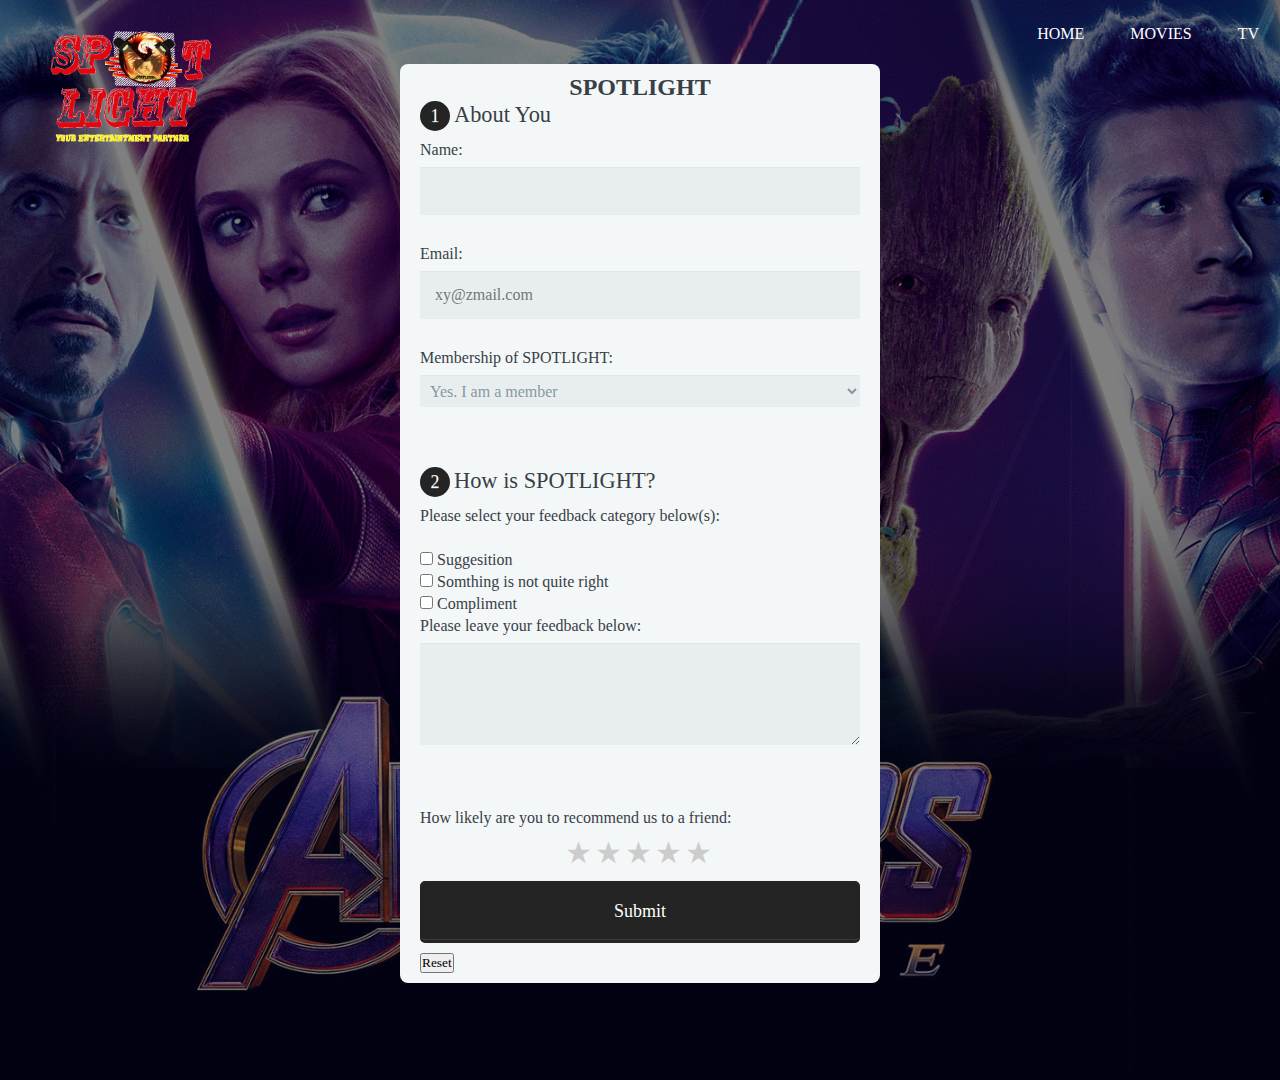
<file: form.html>
<!DOCTYPE html>
<html> 
<head>
	<title>Rate Us</title>
	<link rel="stylesheet" type="text/css" href="css/style.css">
	<meta charset="UTF-8">
</head>	
	<header>
		<div class="main">
			<div class="logo">
				<img src="spotlight-512.gif">
			</div>
		</div>	
			<ul>
				<li><a href="index.html">HOME</a></li>
				<li><a href="thumb1.html">MOVIES</a></li>
				<li><a href="thumb2.html">TV</a></li>
			</ul>
		</div>
	<header>	

<style>
*, *:before, *:after {
  -moz-box-sizing: border-box;
  -webkit-box-sizing: border-box;
  box-sizing: border-box;
}

body {
  font-family: 'Nunito', sans-serif;
  color: #384047;
}

form {
  max-width: 300px;
  margin: 10px auto;
  padding: 10px 20px;
  background: #f4f7f8;
  border-radius: 8px;
}

h1 {
  margin: 0 0 30px 0;
  text-align: center;
}

input[type="text"],

input[type="email"],

textarea,
select {
  background: rgba(255,255,255,0.1);
  border: none;
  font-size: 16px;
  height: auto;
  margin: 0;
  outline: 0;
  padding: 15px;
  width: 100%;
  background-color: #e8eeef;
  color: #8a97a0;
  box-shadow: 0 1px 0 rgba(0,0,0,0.03) inset;
  margin-bottom: 30px;
}

input[type="radio"],
input[type="checkbox"] {
  margin: 0 4px 8px 0;
}

select {
  padding: 6px;
  height: 32px;
  border-radius: 2px;
}

button {
  padding: 19px 39px 18px 39px;
  color: #FFF;
  background-color: #242424;
  font-size: 18px;
  text-align: center;
  font-style: normal;
  border-radius: 5px;
  width: 100%;
  border: 1px solid #242424;
  border-width: 1px 1px 3px;
  box-shadow: 0 -1px 0 rgba(255,255,255,0.1) inset;
  margin-bottom: 10px;
}

fieldset {
  margin-bottom: 30px;
  border: none;
}

legend {
  font-size: 1.4em;
  margin-bottom: 10px;
}

label {
  display: block;
  margin-bottom: 8px;
}

label.light {
  font-weight: 300;
  display: inline;
}

.number {
  background-color: #242424;
  color: #fff;
  height: 30px;
  width: 30px;
  display: inline-block;
  font-size: 0.8em;
  margin-right: 4px;
  line-height: 30px;
  text-align: center;
  text-shadow: 0 1px 0 rgba(255,255,255,0.2);
  border-radius: 100%;
}

@media screen and (min-width: 480px) {

  form {
    max-width: 480px;
  }

}

*{
    margin: 0;
    padding: 0;
}
.rate {
    float: left;
    height: 46px;
    padding: 0 145px;
}
.rate:not(:checked) > input {
    position:absolute;
    top:-9999px;
}
.rate:not(:checked) > label {
    float:right;
    width:1em;
    overflow:hidden;
    white-space:nowrap;
    cursor:pointer;
    font-size:30px;
    color:#ccc;
}
.rate:not(:checked) > label:before {
    content: '★ ';
}
.rate > input:checked ~ label {
    color: #ffc700;    
}
.rate:not(:checked) > label:hover,
.rate:not(:checked) > label:hover ~ label {
    color: #deb217;  
}
.rate > input:checked + label:hover,
.rate > input:checked + label:hover ~ label,
.rate > input:checked ~ label:hover,
.rate > input:checked ~ label:hover ~ label,
.rate > label:hover ~ input:checked ~ label {
    color: #c59b08;
}



</style>
    <body background="How-To-Train-Your-Dragon-3-The-Hidden-World-4K-wallpaper-3840x2160.gif">
	<body>
</br>	
</br>
</br>	
		<form action="Tut" method="post">
		<div class="main">

		<h2><center>SPOTLIGHT</center></h2>

        <fieldset>
          <legend><span class="number">1</span>About You</legend>
          <label for="name">Name:</label>
          <input type="text" id="name" name="user_name" required>
          
          <label for="mail">Email:</label>
          <input type="email" id="mail" name="user_email" placeholder="xy@zmail.com" required>
           
		  <label for="course">Membership of SPOTLIGHT:</label>
			<select id="course" name="user_course">
            <option value="frontend_developer">Yes. I am a member</option>
            <option value="php_developor">No. I am not a member</option>	
			</select>
		
        </fieldset>
        <fieldset>
          <legend><span class="number">2</span>How is SPOTLIGHT?</legend>
		  		<label for="Interest(s)">Please select your feedback category below(s):</label><br/>
				<input type="checkbox" name="int" >Suggesition<br/>
				<input type="checkbox" name="int" >Somthing is not quite right<br/>
				<input type="checkbox" name="int" >Compliment

		<label for="com">Please leave your feedback below:</label>
		<textarea rows="4" cols="5">
		</textarea>
        </fieldset>

	<label for="com">How likely are you to recommend us to a friend:</label> 
	
	<div class="rate" >
    <input type="radio" id="star5" name="rate" value="5" />
    <label for="star5" title="text">5 stars</label>
    <input type="radio" id="star4" name="rate" value="4" />
    <label for="star4" title="text">4 stars</label>
    <input type="radio" id="star3" name="rate" value="3" />
    <label for="star3" title="text">3 stars</label>
    <input type="radio" id="star2" name="rate" value="2" />
    <label for="star2" title="text">2 stars</label>
    <input type="radio" id="star1" name="rate" value="1" />
    <label for="star1" title="text">1 star</label>
	
    </div>
  
		<button type="submit" form="form1" value="Submit">Submit</button>
		<input type="reset" value="Reset">
      </form>    			
    </body>
</html>
</file>
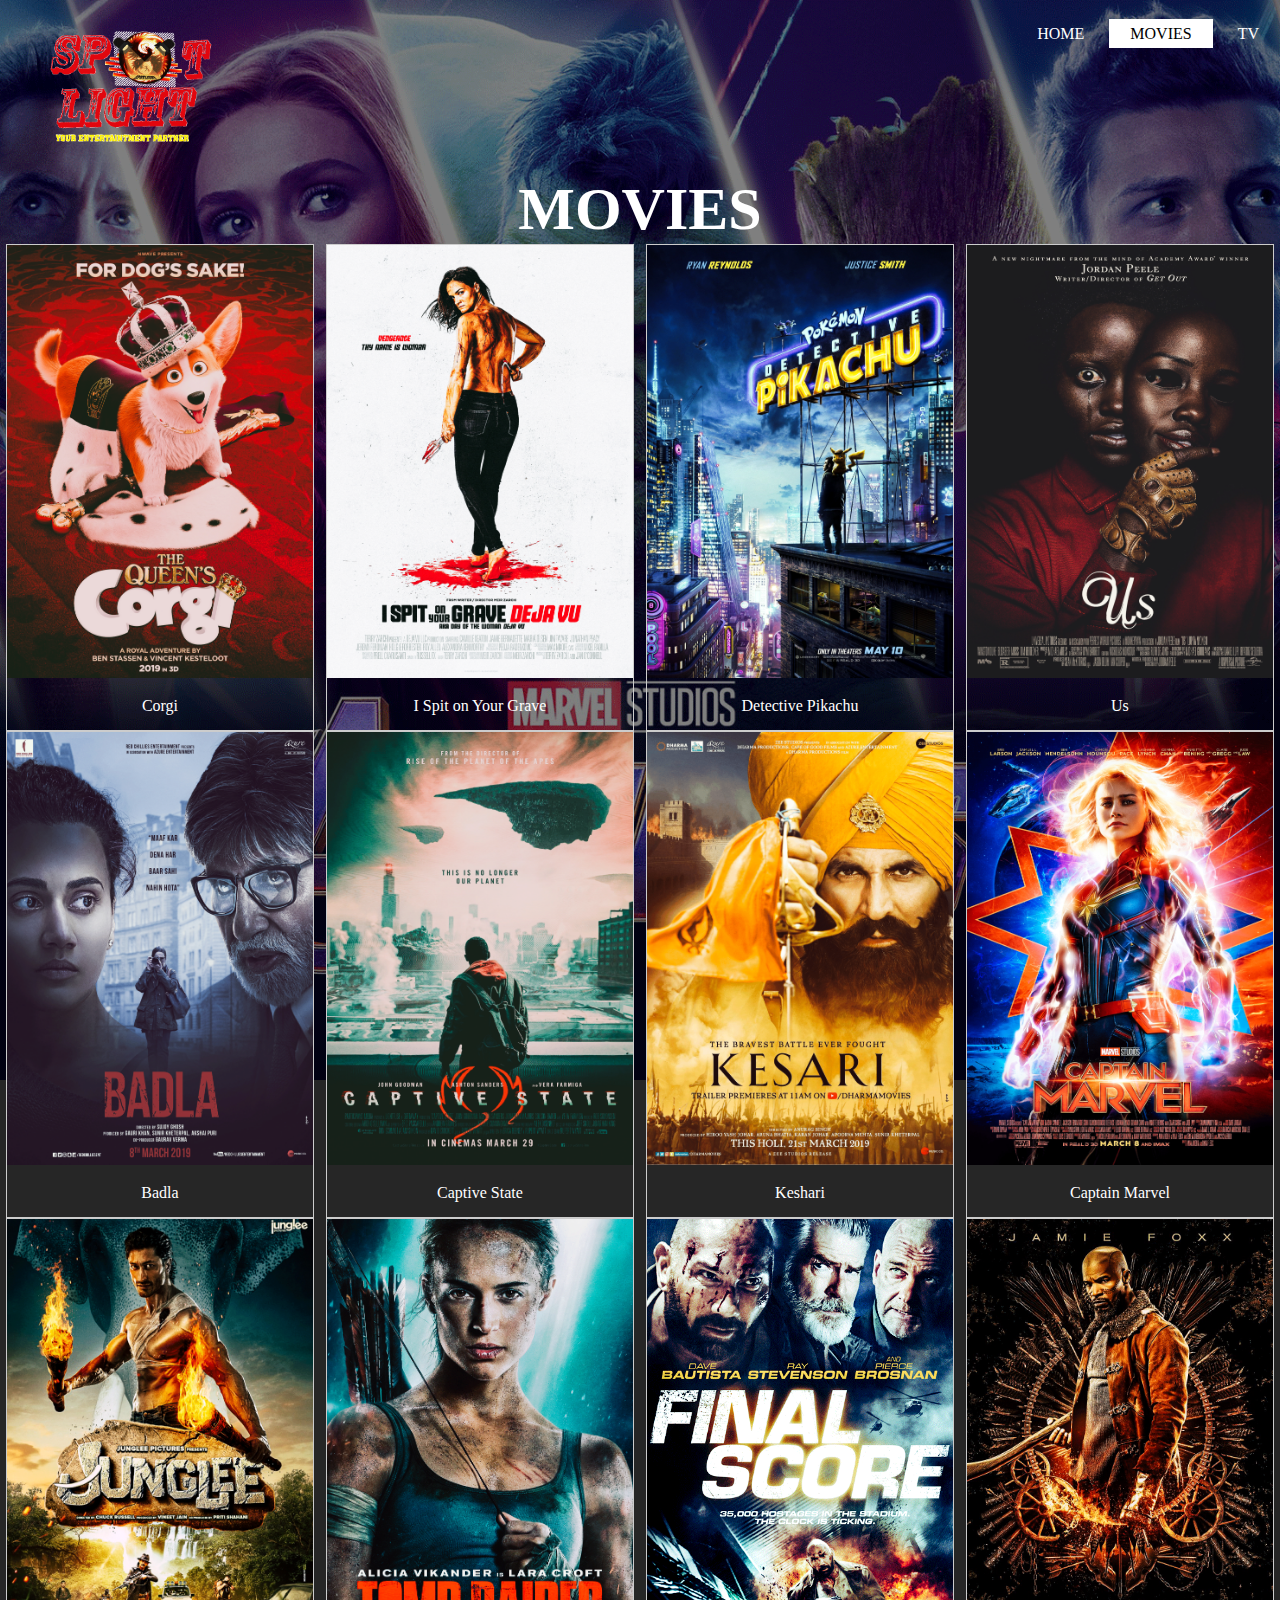
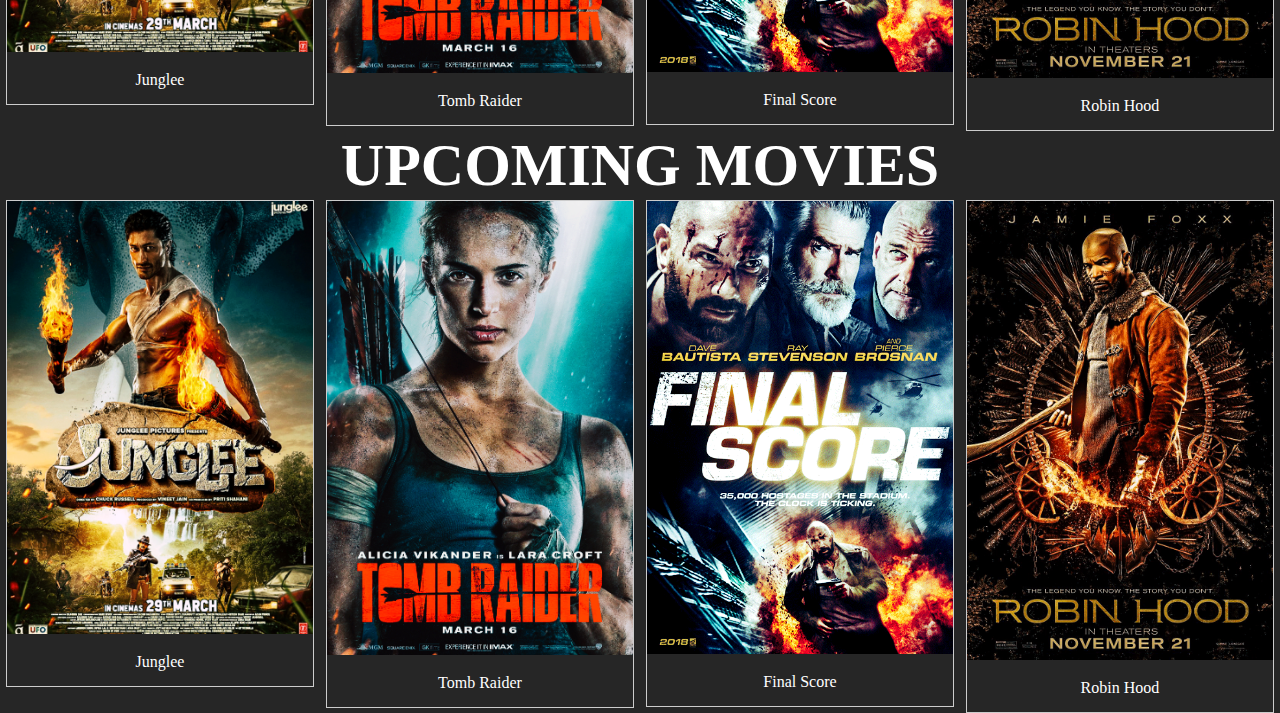
<file: thumb1.html>
<!DOCTYPE html>
<html>
<head>
	<title>MOVIES</title>
	<link rel="stylesheet" type="text/css" href="css/style.css">
	<meta charset="UTF-8">
</head>

<body>
	<header>
		<div class="main">
			<div class="logo">
				<img src="spotlight-512.gif">
			</div>
		</div>	
			<ul>
				<li><a href="index.html">HOME</a></li>
				<li  class="active"><a href="thumb1.html">MOVIES</a></li>
				<li><a href="thumb2.html">TV</a></li>
			</ul>
		</div>
<style>
div.gallery {
  border: 1px solid #ccc;
}

div.gallery:hover {
  border: 1px solid #777;
}

div.gallery img {
  width: 100%;
  height: auto;
}

div.desc {
  padding: 15px;
  text-align: center;
  color:#fff;
}

* {
  box-sizing: border-box;
}

.responsive {
  padding: 0 6px;
  float: left;
  width: 24.99999%;
}

@media only screen and (max-width: 700px) {
  .responsive {
    width: 49.99999%;
    margin: 6px 0;
  }
}

@media only screen and (max-width: 500px) {
  .responsive {
    width: 100%;
  }
}

.clearfix:after {
  content: "";
  display: table;
  clear: both;
}
</style>
</head>
<body>
</br>
</br>
</br>
</br>
</br>
</br>
<div class="clearfix"></div>
<center><h3>MOVIES</h3></center>
<div class="responsive">
  <div class="gallery">
    <a target="_blank" href="MV5BZmQzNzZkZmEtYzhjMS00Y2RjLWE3MmYtZmU2MjlkMDU2ODRhXkEyXkFqcGdeQXVyMjQ3NzUxOTM@.gif">
      <img src="MV5BZmQzNzZkZmEtYzhjMS00Y2RjLWE3MmYtZmU2MjlkMDU2ODRhXkEyXkFqcGdeQXVyMjQ3NzUxOTM@.gif" alt="Mountains" width="600" height="400">
    </a>
    <div class="desc">Corgi</div>
  </div>
</div>

<div class="responsive">
  <div class="gallery">
    <a target="_blank" href="MV5BZDg3MDE5ZGMtYjVkZi00MTJhLThkZDUtNjM0NWNlOWU3NTUzXkEyXkFqcGdeQXVyMTA2MDcyNjE@.gif">
      <img src="MV5BZDg3MDE5ZGMtYjVkZi00MTJhLThkZDUtNjM0NWNlOWU3NTUzXkEyXkFqcGdeQXVyMTA2MDcyNjE@.gif" alt="Mountains" width="600" height="400">
    </a>
    <div class="desc">I Spit on Your Grave</div>
  </div>
</div>

<div class="responsive">
  <div class="gallery">
    <a target="_blank" href="MV5BNDU4Mzc3NzE5NV5BMl5BanBnXkFtZTgwMzE1NzI1NzM@.gif">
      <img src="MV5BNDU4Mzc3NzE5NV5BMl5BanBnXkFtZTgwMzE1NzI1NzM@.gif" alt="Mountains" width="600" height="400">
    </a>
    <div class="desc">Detective Pikachu</div>
  </div>
</div>

<div class="responsive">
  <div class="gallery">
    <a target="_blank" href="MV5BZTliNWJhM2YtNDc1MC00YTk1LWE2MGYtZmE4M2Y5ODdlNzQzXkEyXkFqcGdeQXVyMzY0MTE3NzU@.gif">
      <img src="MV5BZTliNWJhM2YtNDc1MC00YTk1LWE2MGYtZmE4M2Y5ODdlNzQzXkEyXkFqcGdeQXVyMzY0MTE3NzU@.gif" alt="Mountains" width="600" height="400">
    </a>
    <div class="desc">Us</div>
  </div>
</div>

<div class="responsive">
  <div class="gallery">
    <a target="_blank" href="MV5BYjZiMzIzYTctNDViZi00OWNmLWFmN2YtMmI2OWJiZWViMmY3XkEyXkFqcGdeQXVyNTYwMzA0MTM@.gif">
      <img src="MV5BYjZiMzIzYTctNDViZi00OWNmLWFmN2YtMmI2OWJiZWViMmY3XkEyXkFqcGdeQXVyNTYwMzA0MTM@.gif" alt="Mountains" width="600" height="400">
    </a>
    <div class="desc">Badla</div>
  </div>
</div>

<div class="responsive">
  <div class="gallery">
    <a target="_blank" href="e6f1aabe1a890bcecce652f9bf89a37e.gif">
      <img src="e6f1aabe1a890bcecce652f9bf89a37e.gif" alt="Mountains" width="600" height="400">
    </a>
    <div class="desc">Captive State</div>
  </div>
</div>

<div class="responsive">
  <div class="gallery">
    <a target="_blank" href="MV5BN2VlY2E2ZGMtNjRiMy00OWUwLWJmZmItYzIwNjcyODE2MDliXkEyXkFqcGdeQXVyNjE1OTQ0NjA@.gif">
      <img src="MV5BN2VlY2E2ZGMtNjRiMy00OWUwLWJmZmItYzIwNjcyODE2MDliXkEyXkFqcGdeQXVyNjE1OTQ0NjA@.gif" alt="Mountains" width="600" height="400">
    </a>
    <div class="desc">Keshari</div>
  </div>
</div>

<div class="responsive">
  <div class="gallery">
    <a target="_blank" href="MV5BMTE0YWFmOTMtYTU2ZS00ZTIxLWE3OTEtYTNiYzBkZjViZThiXkEyXkFqcGdeQXVyODMzMzQ4OTI@.gif">
      <img src="MV5BMTE0YWFmOTMtYTU2ZS00ZTIxLWE3OTEtYTNiYzBkZjViZThiXkEyXkFqcGdeQXVyODMzMzQ4OTI@.gif" alt="Mountains" width="600" height="400">
    </a>
    <div class="desc">Captain Marvel</div>
  </div>
</div>

<div class="responsive">
  <div class="gallery">
    <a target="_blank" href="vidyut.gif">
      <img src="vidyut.gif" alt="Mountains" width="600" height="400">
    </a>
    <div class="desc">Junglee</div>
  </div>
</div>

<div class="responsive">
  <div class="gallery">
    <a target="_blank" href="tomb-raider-poster-alicia-vikander.gif">
      <img src="tomb-raider-poster-alicia-vikander.gif" alt="Mountains" width="600" height="400">
    </a>
    <div class="desc">Tomb Raider</div>
  </div>
</div>

<div class="responsive">
  <div class="gallery">
    <a target="_blank" href="final-score-4.gif">
      <img src="final-score-4.gif" alt="Mountains" width="600" height="400">
    </a>
    <div class="desc">Final Score</div>
  </div>
</div>

<div class="responsive">
  <div class="gallery">
    <a target="_blank" href="2a8498da4c5bd0a2cb7eb466857ed983.gif">
      <img src="2a8498da4c5bd0a2cb7eb466857ed983.gif" alt="Mountains" width="600" height="400">
    </a>
    <div class="desc">Robin Hood</div>
  </div>
</div>

<center><h3>UPCOMING MOVIES</h3></center>
<div class="responsive">
  <div class="gallery">
    <a target="_blank" href="vidyut.gif">
      <img src="vidyut.gif" alt="Mountains" width="600" height="400">
    </a>
    <div class="desc">Junglee</div>
  </div>
</div>

<div class="responsive">
  <div class="gallery">
    <a target="_blank" href="tomb-raider-poster-alicia-vikander.gif">
      <img src="tomb-raider-poster-alicia-vikander.gif" alt="Mountains" width="600" height="400">
    </a>
    <div class="desc">Tomb Raider</div>
  </div>
</div>

<div class="responsive">
  <div class="gallery">
    <a target="_blank" href="final-score-4.gif">
      <img src="final-score-4.gif" alt="Mountains" width="600" height="400">
    </a>
    <div class="desc">Final Score</div>
  </div>
</div>

<div class="responsive">
  <div class="gallery">
    <a target="_blank" href="2a8498da4c5bd0a2cb7eb466857ed983.gif">
      <img src="2a8498da4c5bd0a2cb7eb466857ed983.gif" alt="Mountains" width="600" height="400">
    </a>
    <div class="desc">Robin Hood</div>
  </div>
</div>
</body>
</html>
</file>
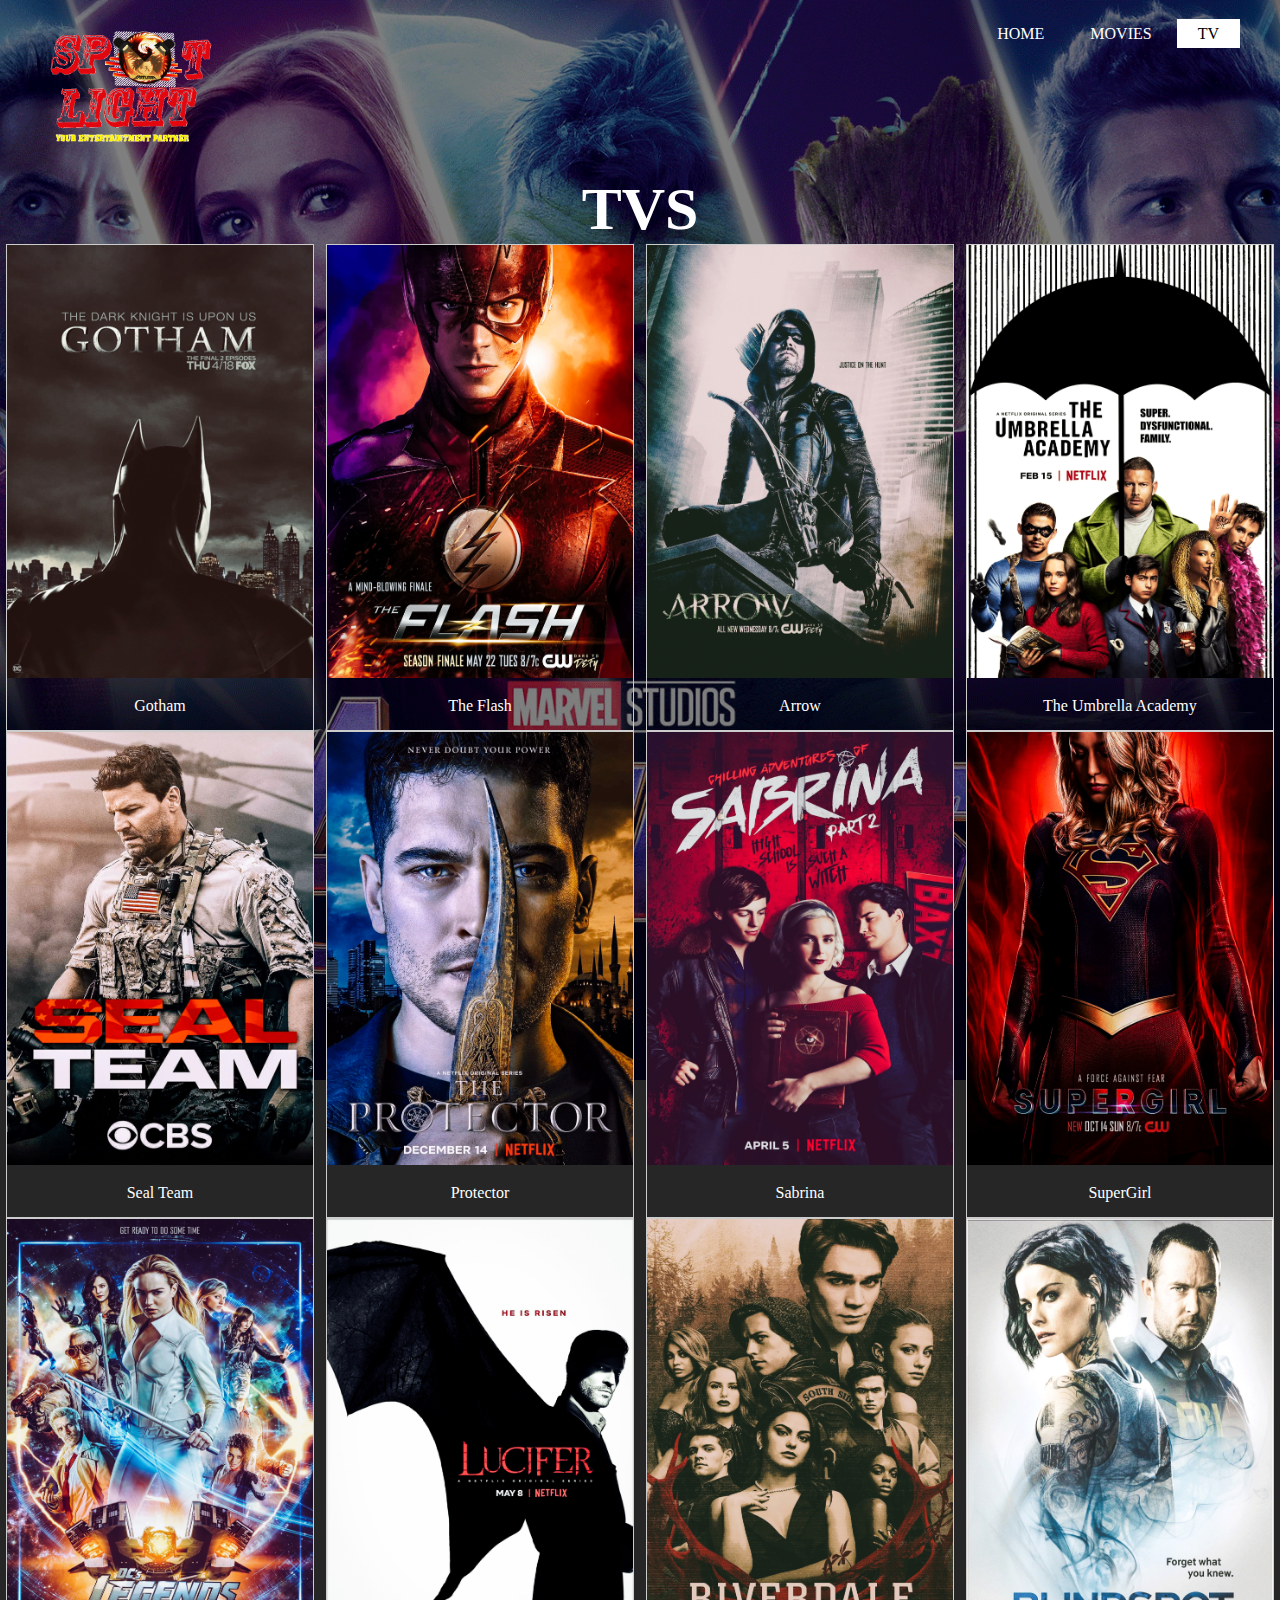
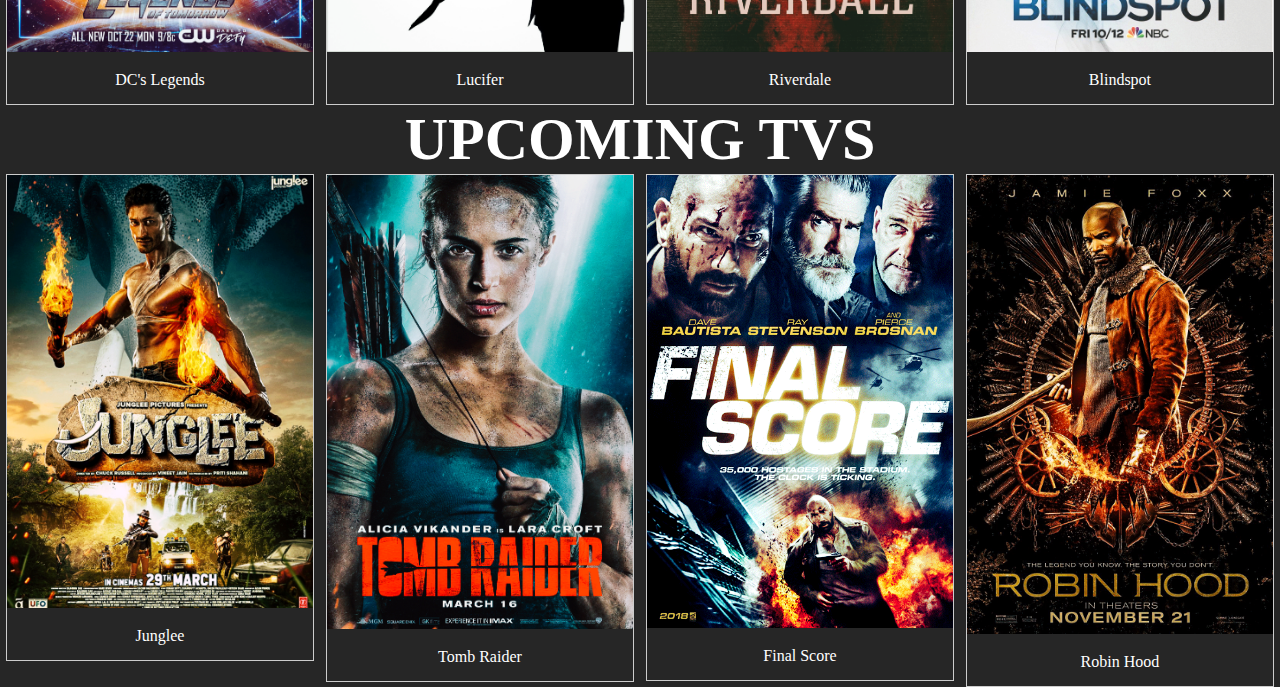
<file: thumb2.html>
<!DOCTYPE html>
<html>
<head>
	<title>TV</title>
	<link rel="stylesheet" type="text/css" href="css/style.css">
	<meta charset="UTF-8">
</head>

<body>
	<header>
		<div class="main">
			<div class="logo">
				<img src="spotlight-512.gif">
				</div>
			
			<ul>
				<li><a href="index.html">HOME</a></li>
				<li><a href="thumb1.html">MOVIES</a></li>
				<li  class="active"><a href="thumb2.html">TV</a></li>
			</ul>
		</div>
<style>
div.gallery {
  border: 1px solid #ccc;
}

div.gallery:hover {
  border: 1px solid #777;
}

div.gallery img {
  width: 100%;
  height: auto;
}

div.desc {
  padding: 15px;
  text-align: center;
  color:#fff;
}

* {
  box-sizing: border-box;
}

.responsive {
  padding: 0 6px;
  float: left;
  width: 24.99999%;
}

@media only screen and (max-width: 700px) {
  .responsive {
    width: 49.99999%;
    margin: 6px 0;
  }
}

@media only screen and (max-width: 500px) {
  .responsive {
    width: 100%;
  }
}

.clearfix:after {
  content: "";
  display: table;
  clear: both;
}
</style>
</head>
<body>
</br>
</br>
</br>
</br>
</br>
</br>
<div class="clearfix"></div>
<center><h3>TVS</h3></center>
<div class="responsive">
  <div class="gallery">
    <a target="_blank" href="59253040_2418954031451156_7371425298945933312_o.gif">
      <img src="59253040_2418954031451156_7371425298945933312_o.gif" alt="Mountains" width="600" height="400">
    </a>
    <div class="desc">Gotham</div>
  </div>
</div>

<div class="responsive">
  <div class="gallery">
    <a target="_blank" href="60356321_2439606789385880_5760865129050669056_o_.gif">
      <img src="60356321_2439606789385880_5760865129050669056_o.gif" alt="Mountains" width="600" height="400">
    </a>
    <div class="desc">The Flash</div>
  </div>
</div>

<div class="responsive">
  <div class="gallery">
    <a target="_blank" href="60493725_2439605879385971_5244445837701939200_o.gif">
      <img src="60493725_2439605879385971_5244445837701939200_o.gif" alt="Mountains" width="600" height="400">
    </a>
    <div class="desc">Arrow</div>
  </div>
</div>

<div class="responsive">
  <div class="gallery">
    <a target="_blank" href="61339557_2455432627803296_5495717595069808640_o.gif">
      <img src="61339557_2455432627803296_5495717595069808640_o.gif" alt="Mountains" width="600" height="400">
    </a>
    <div class="desc">The Umbrella Academy</div>
  </div>
</div>

<div class="responsive">
  <div class="gallery">
    <a target="_blank" href="61286794_2451886958157863_6104701132523700224_o_.gif">
      <img src="61286794_2451886958157863_6104701132523700224_o.gif" alt="Mountains" width="600" height="400">
    </a>
    <div class="desc">Seal Team</div>
  </div>
</div>

<div class="responsive">
  <div class="gallery">
    <a target="_blank" href="60066203_2433456306667595_5635618677198946304_o.gif">
      <img src="60066203_2433456306667595_5635618677198946304_o.gif" alt="Mountains" width="600" height="400">
    </a>
    <div class="desc">Protector</div>
  </div>
</div>

<div class="responsive">
  <div class="gallery">
    <a target="_blank" href="61966830_2470942006252358_8166945416458272768_o.gif">
      <img src="61966830_2470942006252358_8166945416458272768_o.gif" alt="Mountains" width="600" height="400">
    </a>
    <div class="desc">Sabrina</div>
  </div>
</div>

<div class="responsive">
  <div class="gallery">
    <a target="_blank" href="60636967_2450411604972065_2142499183834169344_ogif">
      <img src="60636967_2450411604972065_2142499183834169344_o.gif" alt="Mountains" width="600" height="400">
    </a>
    <div class="desc">SuperGirl</div>
  </div>
</div>

<div class="responsive">
  <div class="gallery">
    <a target="_blank" href="61193929_2450411821638710_4307759765896822784_o.gif">
      <img src="61193929_2450411821638710_4307759765896822784_o.gif" alt="Mountains" width="600" height="400">
    </a>
    <div class="desc">DC's Legends</div>
  </div>
</div>

<div class="responsive">
  <div class="gallery">
    <a target="_blank" href="60178012_2433455000001059_6291127744239501312_o.gif">
      <img src="60178012_2433455000001059_6291127744239501312_o.gif" alt="Mountains" width="600" height="400">
    </a>
    <div class="desc">Lucifer</div>
  </div>
</div>

<div class="responsive">
  <div class="gallery">
    <a target="_blank" href="60349832_2439606839385875_5913317574497533952_o.gif">
      <img src="60349832_2439606839385875_5913317574497533952_o.gif" alt="Mountains" width="600" height="400">
    </a>
    <div class="desc">Riverdale</div>
  </div>
</div>

<div class="responsive">
  <div class="gallery">
    <a target="_blank" href="61957920_2472612102752015_4401481690371850240_o.gif">
      <img src="61957920_2472612102752015_4401481690371850240_o.gif" alt="Mountains" width="600" height="400">
    </a>
    <div class="desc">Blindspot</div>
  </div>
</div>
<center><h3>UPCOMING TVS</h3></center>
<div class="responsive">
  <div class="gallery">
    <a target="_blank" href="vidyut.gif">
      <img src="vidyut.gif" alt="Mountains" width="600" height="400">
    </a>
    <div class="desc">Junglee</div>
  </div>
</div>

<div class="responsive">
  <div class="gallery">
    <a target="_blank" href="tomb-raider-poster-alicia-vikander.gif">
      <img src="tomb-raider-poster-alicia-vikander.gif" alt="Mountains" width="600" height="400">
    </a>
    <div class="desc">Tomb Raider</div>
  </div>
</div>

<div class="responsive">
  <div class="gallery">
    <a target="_blank" href="final-score-4.gif">
      <img src="final-score-4.gif" alt="Mountains" width="600" height="400">
    </a>
    <div class="desc">Final Score</div>
  </div>
</div>

<div class="responsive">
  <div class="gallery">
    <a target="_blank" href="2a8498da4c5bd0a2cb7eb466857ed983.gif">
      <img src="2a8498da4c5bd0a2cb7eb466857ed983.gif" alt="Mountains" width="600" height="400">
    </a>
    <div class="desc">Robin Hood</div>
  </div>
</div>
</body>
</html>
</file>
<file: css/style.css>
*{
	margin:0;
	padding:0;
	font-family: Century Gothic;
}
header{
	background-image:linear-gradient(rgba(0,0,0,0.5),rgba(0,0,0,0.5)), url(../Avengers-Endgame-2019-Desktop-Movie-Wallpapers-HD-4-1.gif);
	height:120vh;
	background-size: cover;
	background-position: center;
}

ul{
	float: right;
	list-style-type:none;
	margin-top:25px;
}

ul li{
	display:inline-block;
}

ul li a{
	text-decoration: none;
	color: #fff;
	padding:5px 20px;
	border:1px solid transparent;
	transition:0.6s ease;
}

ul li a:hover{
	background-color:#fff;
	color:#000;
}	

ul li.active a{
	background-color:#fff;
	color:#000;
}
.logo img{
	float: left;
	width: 175px;
	height: auto;	
}	

.main{
	max-width:1200px;
	margin:auto;
}

.title{
	position:absolute;
	top:50%;
	left:50%;
	transform: translate(-50%,-50%);
}

.title h1{
	color:#fff;
	font-size:70px;
}

.button{
	position:absolute;
	top:62%;
	left:50%;
	transform: translate(-50%,-50%);	
}

.btn{
	border:1px solid #fff;
	padding:10px 30px;
	color:#fff;
	text-decoration:none;
	transition:0.6s ease;
}

.btn:hover{
	background-color:#fff;
	color:#000;
}
	
*{
	margin:0;
	padding:0;
	font-family: Century Gothic;
}	
	
background-wrap{
	position:fixed;
	z-index:-1000;
	width:100%;
	height:100%;
	overflow:hidden;
	top:0;
	left:0;
}
#video-bg-elem{
	position:absolute;
	top:100;
	left:0;
	min-height:100%;
	min-width:100%;
}
.content{
	position:absolute;
	width:100%;
	min-height:100%;
	z-index:1000;
	background-color:rgba(0,0,0,0.7);
}
.content h1{
	text-align:center;
	font-size:65px;
	text-transform:uppercase;
	font-weight:300;
	color:#fff;
	padding-top:15%;
	margin-bottom:10px;	
}
.content p{
	text-align:center;
	font-size:20px;
	letter-spacing:3px;
	color:#aaa;	
}
*,*::before,*::after{
	margin:0;
	padding:0;
	box-sizing:0;
}
body{
	background-color:#262626;
	font-family: Century Gothic, sans-serif;
	font-size:16px;
}
.wrapper1{
	display:grid;
	background-color:#242424;
	width:900px;
	max-width:100%;
	height:90vh;
	margin:30px auto;
	grid-gap:5px;
	grid-template-columns:repeat(5,1fr);
	grid-template-rows:repeat(6,1fr);	
	padding:5px;
}
.box{
	background-color:#242424;
	background-size:cover;
	background-position:center;
	background-repeat:no-repeat;
	box-shadow:1px 0 3px rgba(0,0,0,.3);
}	
.box.one{
	grid-column:span 3;
	grid-row:span 3;
	background-image:url(1.gif);
}	
.box.two{
	grid-column:span 2;
	grid-row:span 2;
	background-image:url(2.gif);
}
.box.three{
	grid-column: 1 / span 2;
	grid-row: 4 / span 3;
	background-image:url(3.gif);
}
.box.four{
	grid-column: 3 / span 1;
	grid-row: 4 / span 1;
	background-image:url(4.gif);
}		
.box.five{
	grid-column: 4 / span 2;
	grid-row: 3 / span 2;
	background-image:url(5.gif);
}	
.box.six{
	grid-column:span 3;
	grid-row:span 2;
	background-image:url(6.gif);
}
h3{
		color:#ffffff;
		font-family:'Alien League', san-serif;
		font-size: 60px;
		text-align:center;
		padding-bottom:0px;
}
</file>
